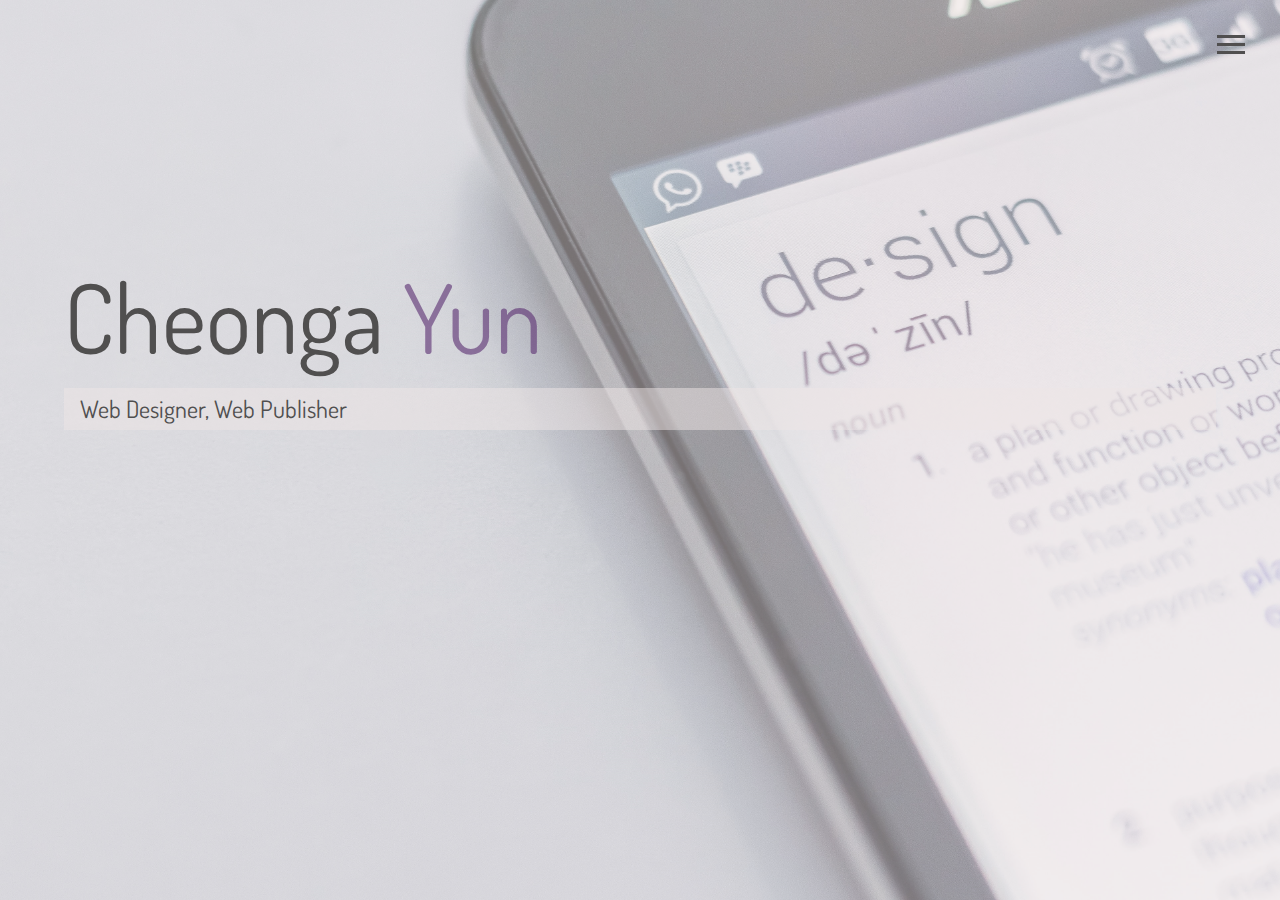
<file: index.html>
<!DOCTYPE html>
<html lang="en">
  <head>
    <meta charset="UTF-8" />
    <meta name="viewport" content="width=device-width, initial-scale=1.0" />
    <meta http-equiv="X-UA-Compatible" content="ie=edge" />
    <link
      rel="stylesheet"
      href="https://use.fontawesome.com/releases/v5.3.1/css/all.css"
      integrity="sha384-mzrmE5qonljUremFsqc01SB46JvROS7bZs3IO2EmfFsd15uHvIt+Y8vEf7N7fWAU"
      crossorigin="anonymous"
    />
    <link rel="shortcut icon" type="image/png" href="img/favi.png" />
    <link rel="stylesheet" href="css/main.css" />
    <title>Welcome To My Portfolio</title>
  </head>

  <body id="bg-img">
    <!-- <div class="overlay"></div> -->
    <header>
      <div class="menu-btn">
        <div class="btn-line"></div>
        <div class="btn-line"></div>
        <div class="btn-line"></div>
      </div>

      <nav class="menu">
        <div class="menu-branding"><div class="portrait"></div></div>
        <ul class="menu-nav">
          <li class="nav-item current">
            <a href="/" class="nav-link">Home</a>
          </li>
          <li class="nav-item">
            <a href="about.html" class="nav-link">About me</a>
          </li>
          <li class="nav-item">
            <a href="work.html" class="nav-link">My Work</a>
          </li>
          <li class="nav-item">
            <a href="contact.html" class="nav-link">How To Reach Me</a>
          </li>
        </ul>
      </nav>
    </header>

    <main id="home">
      <h1 class="lg-heading">
        Cheonga <span class="text-secondary">Yun</span>
      </h1>
      <h2 class="sm-heading">Web Designer, Web Publisher</h2>
      <div class="icons">
        <!-- <a href="#!"> <i class="fab fa-twitter fa-2x"></i> </a> -->
        <!-- <a href="#!"> <i class="fab fa-facebook fa-2x"></i> </a> -->
        <!-- <a href="#!"> <i class="fab fa-linkedin fa-2x"></i> </a> -->
        <a href="https://github.com/1shining1">
          <i class="fab fa-github fa-2x"></i>
        </a>
      </div>
    </main>

    <script src="js/main.js"></script>
  </body>
</html>
</file>
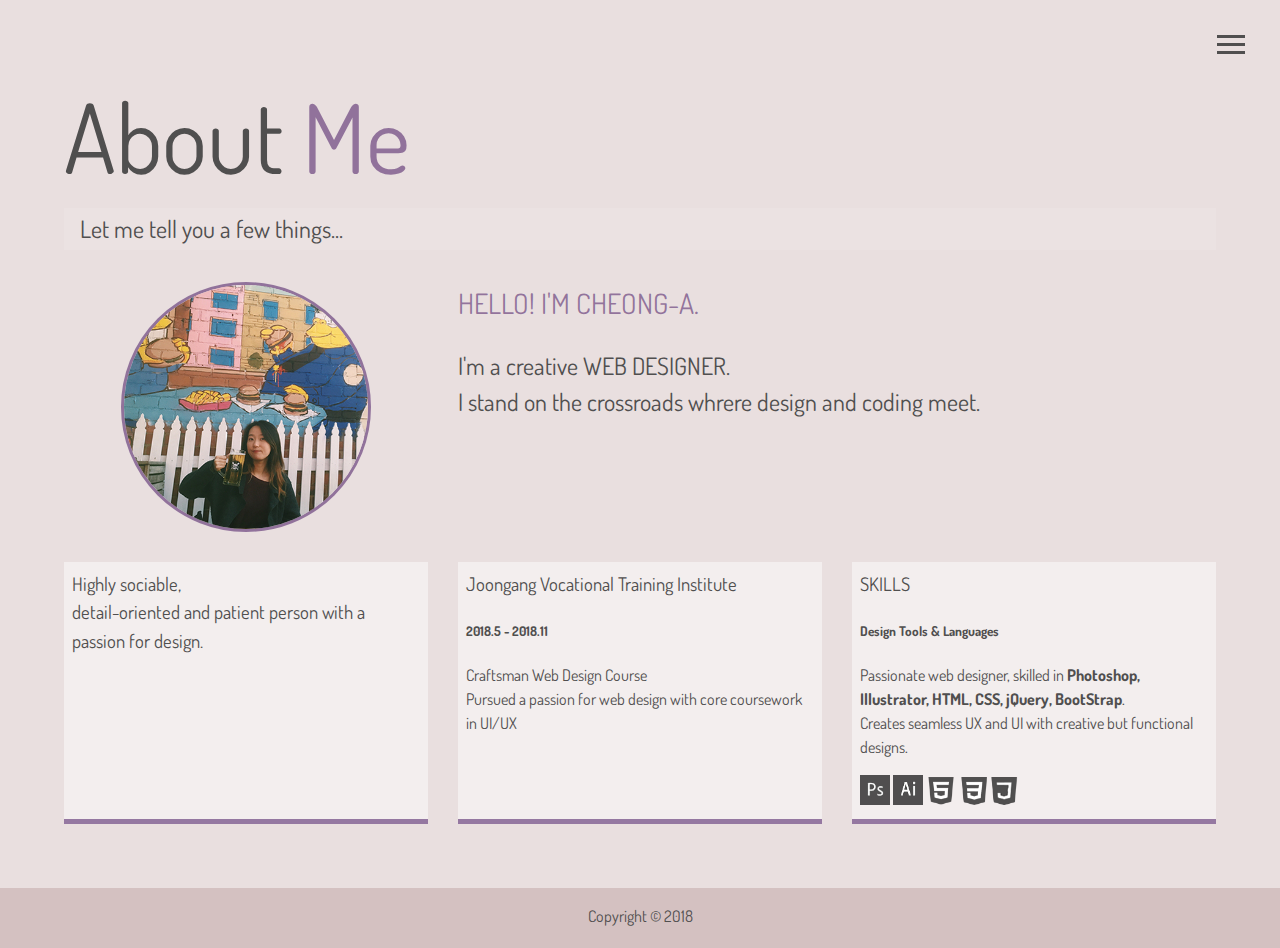
<file: about.html>
<!DOCTYPE html>
<html lang="en">
  <head>
    <meta charset="UTF-8" />
    <meta name="viewport" content="width=device-width, initial-scale=1.0" />
    <meta http-equiv="X-UA-Compatible" content="ie=edge" />
    <link
      rel="stylesheet"
      href="https://use.fontawesome.com/releases/v5.3.1/css/all.css"
      integrity="sha384-mzrmE5qonljUremFsqc01SB46JvROS7bZs3IO2EmfFsd15uHvIt+Y8vEf7N7fWAU"
      crossorigin="anonymous"
    />
    <link rel="shortcut icon" type="image/png" href="img/favi.png" />
    <link rel="stylesheet" href="css/main.css" />
    <title>About Me</title>
  </head>

  <body>
    <!-- <div class="overlay"></div> -->
    <header>
      <div class="menu-btn">
        <div class="btn-line"></div>
        <div class="btn-line"></div>
        <div class="btn-line"></div>
      </div>

      <nav class="menu">
        <div class="menu-branding"><div class="portrait"></div></div>
        <ul class="menu-nav">
          <li class="nav-item">
            <a href="index.html" class="nav-link">Home</a>
          </li>
          <li class="nav-item current">
            <a href="about.html" class="nav-link">About me</a>
          </li>
          <li class="nav-item">
            <a href="work.html" class="nav-link">My Work</a>
          </li>
          <li class="nav-item">
            <a href="contact.html" class="nav-link">How To Reach Me</a>
          </li>
        </ul>
      </nav>
    </header>

    <main id="about">
      <h1 class="lg-heading">About <span class="text-secondary">Me</span></h1>
      <h2 class="sm-heading">Let me tell you a few things...</h2>

      <div class="about-info">
        <img src="img/portrait.jpg" alt="Cheonga Yun" class="bio-image" />
        <div class="bio">
          <h3 class="text-secondary">HELLO! I'M CHEONG-A.</h3>
          <p>
            I'm a creative WEB DESIGNER. <br />I stand on the crossroads whrere
            design and coding meet.
            <!--
              I'M A CREATIVE WEB DESIGNER. <br />
              I STAND ON THE CROSSROADS WHERE DESIGN AND CODING MEET.
            -->
            <!-- I STAND ON A SWEET SPOT WHERE DESIGN & CODE INTERSECTS. -->
          </p>
        </div>

        <div class="job job-1">
          <h3>
            Highly sociable,<br />
            detail-oriented and patient person with a passion for design.
          </h3>
          <!--
            <h5>2018.5 - 2018.11</h5>
            <p></p>
          -->
        </div>

        <div class="job job-2">
          <h3>Joongang Vocational Training Institute</h3>
          <h5>2018.5 - 2018.11</h5>
          <p>
            Craftsman Web Design Course <br />
            Pursued a passion for web design with core coursework in UI/UX
          </p>
        </div>

        <div class="job job-3">
          <h3>SKILLS</h3>
          <h5>Design Tools & Languages</h5>
          <p>
            Passionate web designer, skilled in
            <strong>Photoshop, Illustrator, HTML, CSS, jQuery, BootStrap</strong
            >. <br />
            Creates seamless UX and UI with creative but functional designs.
          </p>
          <img src="img/ps_80.jpg" alt="" /> <img src="img/ai_80.jpg" alt="" />
          <img src="img/html_80.png" alt="" />
          <img src="img/css_80.png" alt="" /><img src="img/js_80.png" alt="" />
        </div>
      </div>
    </main>
    <footer id="main-footer">Copyright &copy; 2018</footer>

    <script src="js/main.js"></script>
  </body>
</html>
</file>
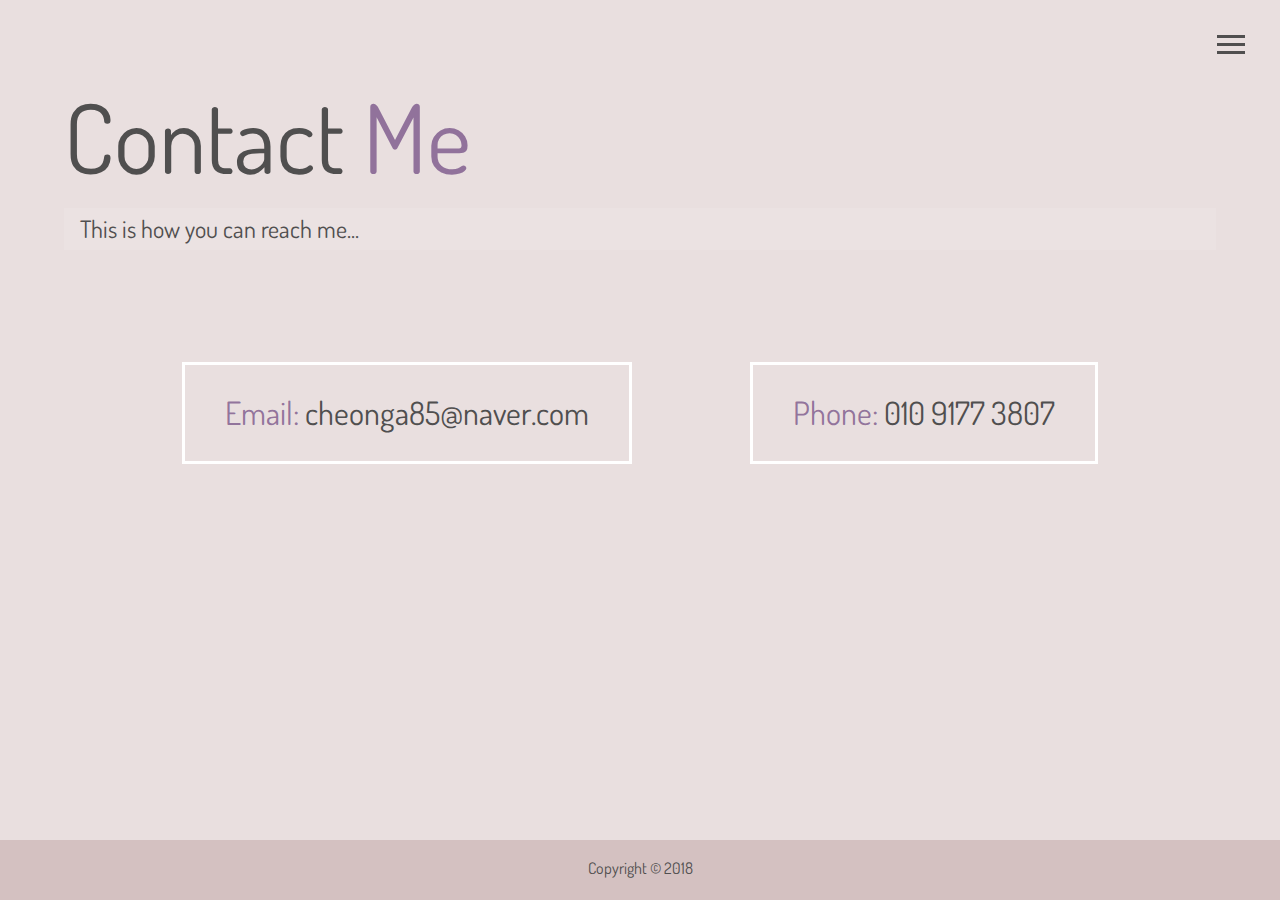
<file: contact.html>
<!DOCTYPE html>
<html lang="en">
  <head>
    <meta charset="UTF-8" />
    <meta name="viewport" content="width=device-width, initial-scale=1.0" />
    <meta http-equiv="X-UA-Compatible" content="ie=edge" />
    <link
      rel="stylesheet"
      href="https://use.fontawesome.com/releases/v5.3.1/css/all.css"
      integrity="sha384-mzrmE5qonljUremFsqc01SB46JvROS7bZs3IO2EmfFsd15uHvIt+Y8vEf7N7fWAU"
      crossorigin="anonymous"
    />
    <link rel="shortcut icon" type="image/png" href="img/favi.png" />
    <link rel="stylesheet" href="css/main.css" />
    <title>Contact Me</title>
  </head>

  <body>
    <!-- <div class="overlay"></div> -->
    <header>
      <div class="menu-btn">
        <div class="btn-line"></div>
        <div class="btn-line"></div>
        <div class="btn-line"></div>
      </div>

      <nav class="menu">
        <div class="menu-branding"><div class="portrait"></div></div>
        <ul class="menu-nav">
          <li class="nav-item">
            <a href="index.html" class="nav-link">Home</a>
          </li>
          <li class="nav-item">
            <a href="about.html" class="nav-link">About me</a>
          </li>
          <li class="nav-item">
            <a href="work.html" class="nav-link">My Work</a>
          </li>
          <li class="nav-item current">
            <a href="contact.html" class="nav-link">How To Reach Me</a>
          </li>
        </ul>
      </nav>
    </header>

    <main id="contact">
      <h1 class="lg-heading">Contact <span class="text-secondary">Me</span></h1>
      <h2 class="sm-heading">This is how you can reach me...</h2>

      <div class="boxes">
        <div>
          <span class="text-secondary">Email: </span> cheonga85@naver.com
        </div>
        <div><span class="text-secondary">Phone: </span> 010 9177 3807</div>
        <!--
          <div>
            <span class="text-secondary">Address: </span> 50 Main st Boston MA
            02101
          </div>
        -->
      </div>
    </main>
    <footer id="main-footer">Copyright &copy; 2018</footer>

    <script src="js/main.js"></script>
  </body>
</html>
</file>
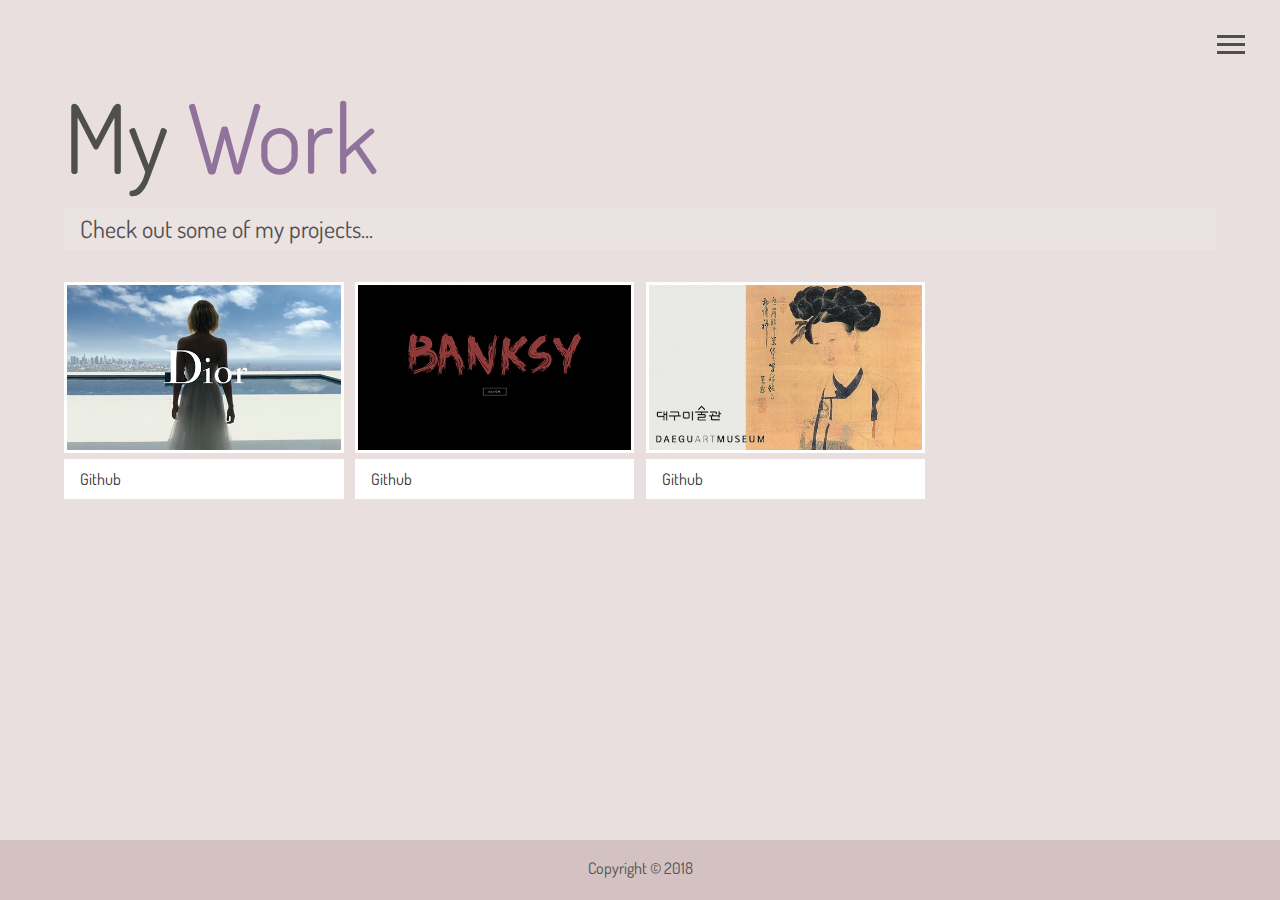
<file: work.html>
<!DOCTYPE html>
<html lang="en">
  <head>
    <meta charset="UTF-8" />
    <meta name="viewport" content="width=device-width, initial-scale=1.0" />
    <meta http-equiv="X-UA-Compatible" content="ie=edge" />
    <link
      rel="stylesheet"
      href="https://use.fontawesome.com/releases/v5.3.1/css/all.css"
      integrity="sha384-mzrmE5qonljUremFsqc01SB46JvROS7bZs3IO2EmfFsd15uHvIt+Y8vEf7N7fWAU"
      crossorigin="anonymous"
    />
    <link rel="shortcut icon" type="image/png" href="img/favi.png" />
    <link rel="stylesheet" href="css/main.css" />
    <title>View My Work</title>
  </head>

  <body>
    <!-- <div class="overlay"></div> -->
    <header>
      <div class="menu-btn">
        <div class="btn-line"></div>
        <div class="btn-line"></div>
        <div class="btn-line"></div>
      </div>

      <nav class="menu">
        <div class="menu-branding"><div class="portrait"></div></div>
        <ul class="menu-nav">
          <li class="nav-item">
            <a href="index.html" class="nav-link">Home</a>
          </li>
          <li class="nav-item">
            <a href="about.html" class="nav-link">About me</a>
          </li>
          <li class="nav-item current">
            <a href="work.html" class="nav-link">My Work</a>
          </li>
          <li class="nav-item">
            <a href="contact.html" class="nav-link">How To Reach Me</a>
          </li>
        </ul>
      </nav>
    </header>

    <main id="work">
      <h1 class="lg-heading">My <span class="text-secondary">Work</span></h1>
      <h2 class="sm-heading">Check out some of my projects...</h2>

      <div class="projects">
        <div class="item">
          <a href=" https://1shining1.github.io/portfoilio_dior/">
            <img src="img/projects/dior.jpg" alt="Project" />
          </a>
          <!--
            <a href="#" class="btn-light"> <i class="fas fa-eye"></i>Project </a>
          -->
          <a
            href="https://github.com/1shining1/portfoilio_dior"
            class="btn-light"
          >
            <i class="fab fa-github"></i> Github
          </a>
        </div>
        <div class="item">
          <a href="https://1shining1.github.io/portfolio_banksy/">
            <img src="img/projects/banksy.jpg" alt="Project" />
          </a>
          <!--
            <a href="#" class="btn-light"> <i class="fas fa-eye"></i>Project </a>
          -->
          <a
            href="https://github.com/1shining1/portfolio_banksy"
            class="btn-light"
          >
            <i class="fab fa-github"></i> Github
          </a>
        </div>
        <div class="item">
          <a href="https://1shining1.github.io/daegu_art_museum/">
            <img src="img/projects/daegu_museum.jpg" alt="Project" />
          </a>
          <!--
            <a href="#" class="btn-light"> <i class="fas fa-eye"></i>Project </a>
          -->
          <a
            href="https://github.com/1shining1/daegu_art_museum"
            class="btn-light"
          >
            <i class="fab fa-github"></i> Github
          </a>
        </div>

        <!--
          <div class="item">
            <a href="#!"> <img src="img/projects/tumblr.jpg" alt="Project" /> </a>
            <a href="#" class="btn-light">
              <i class="fab fa-github"></i> Github
            </a>
          </div>
        -->
      </div>
    </main>
    <footer id="main-footer">Copyright &copy; 2018</footer>

    <script src="js/main.js"></script>
  </body>
</html>
</file>
<file: css/main.css>
@import url("https://fonts.googleapis.com/css?family=Dosis|Roboto");
.menu-btn {
  position: absolute;
  z-index: 3;
  right: 35px;
  top: 35px;
  cursor: pointer;
  transition: all 0.5s ease-out; }
  .menu-btn .btn-line {
    width: 28px;
    height: 3px;
    margin: 0 0 5px 0;
    background: #504f4f;
    transition: all 0.5s ease-out; }
  .menu-btn.close {
    transform: rotate(180deg); }
    .menu-btn.close .btn-line:nth-child(1) {
      transform: rotate(45deg) translate(5px, 5px); }
    .menu-btn.close .btn-line:nth-child(2) {
      opacity: 0; }
    .menu-btn.close .btn-line:nth-child(3) {
      transform: rotate(-45deg) translate(7px, -6px); }

.menu {
  position: fixed;
  top: 0;
  width: 100%;
  opacity: 0.9;
  visibility: hidden; }
  .menu.show {
    visibility: visible; }
  .menu-branding, .menu-nav {
    display: flex;
    flex-flow: column wrap;
    align-items: center;
    justify-content: center;
    float: left;
    width: 50%;
    height: 100vh;
    overflow: hidden; }
  .menu-nav {
    margin: 0;
    padding: 0;
    background: #dfd0d0;
    list-style: none;
    transform: translate3d(0, -100%, 0);
    transition: all 0.5s ease-out; }
    .menu-nav.show {
      transform: translate3d(0, 0, 0); }
  .menu-branding {
    background: #e9dfdf;
    transform: translate3d(0, 100%, 0);
    transition: all 0.5s ease-out; }
    .menu-branding.show {
      transform: translate3d(0, 0, 0); }
    .menu-branding .portrait {
      width: 250px;
      height: 250px;
      background: url("../img/portrait.jpg") center/cover;
      border-radius: 50%;
      border: solid 3px rgba(95, 52, 116, 0.637); }
  .menu .nav-item {
    transform: translate3d(600px, 0, 0);
    transition: all 0.5s ease-out; }
    .menu .nav-item.show {
      transform: translate3d(0, 0, 0); }
    .menu .nav-item.current > a {
      color: rgba(95, 52, 116, 0.637); }
  .menu .nav-link {
    display: inline-block;
    position: relative;
    font-size: 30px;
    text-transform: uppercase;
    padding: 1rem 0;
    font-weight: 300;
    color: #504f4f;
    text-decoration: none;
    transition: all 0.5s ease-out; }
    .menu .nav-link:hover {
      color: rgba(95, 52, 116, 0.637); }

.nav-item:nth-child(1) {
  transition-delay: 0.1s; }

.nav-item:nth-child(2) {
  transition-delay: 0.2s; }

.nav-item:nth-child(3) {
  transition-delay: 0.3s; }

.nav-item:nth-child(4) {
  transition-delay: 0.4s; }

* {
  box-sizing: border-box; }

body {
  background: #e9dfdf;
  color: #504f4f;
  height: 100%;
  margin: 0;
  font-family: "Dosis", sans-serif;
  line-height: 1.5; }
  body#bg-img {
    background: url(../img/bg01.jpg);
    background-attachment: fixed;
    background-size: cover; }
    body#bg-img:after {
      content: "";
      position: absolute;
      top: 0;
      right: 0;
      width: 100%;
      height: 100%;
      z-index: -1;
      background: rgba(233, 223, 223, 0.5); }

h1,
h2,
h3 {
  margin: 0;
  font-weight: 400; }
  h1.lg-heading,
  h2.lg-heading,
  h3.lg-heading {
    font-size: 6rem; }
  h1.sm-heading,
  h2.sm-heading,
  h3.sm-heading {
    margin-bottom: 2rem;
    padding: 0.2rem 1rem;
    background: rgba(237, 229, 229, 0.5); }

a {
  color: #fff;
  text-decoration: none; }

header {
  position: fixed;
  z-index: 2;
  width: 100%; }

.text-secondary {
  color: rgba(95, 52, 116, 0.637); }

main {
  padding: 4rem;
  min-height: calc(100vh - 60px); }
  main .icons {
    margin-top: 1rem; }
    main .icons a {
      padding: 0.4rem; }
      main .icons a:hover {
        color: rgba(95, 52, 116, 0.637);
        transition: all 0.5s ease-out; }
  main#home {
    overflow: hidden; }
    main#home h1 {
      margin-top: 20vh; }

.about-info {
  display: grid;
  grid-gap: 30px;
  grid-template-areas: "bioimage bio bio" "job1 job2 job3";
  grid-template-columns: repeat(3, 1fr); }
  .about-info .bio-image {
    grid-area: bioimage;
    margin: auto;
    border-radius: 50%;
    border: rgba(95, 52, 116, 0.637) 3px solid;
    width: 250px;
    height: 250px; }
  .about-info .bio {
    grid-area: bio;
    font-size: 1.5rem; }
  .about-info .job-1 {
    grid-area: job1; }
  .about-info .job-2 {
    grid-area: job2; }
  .about-info .job-3 {
    grid-area: job3; }
    .about-info .job-3 img {
      width: 30px; }
  .about-info .job {
    background: #f3eeee;
    padding: 0.5rem;
    border-bottom: rgba(95, 52, 116, 0.637) 5px solid; }

.projects {
  display: grid;
  grid-gap: 0.7rem;
  grid-template-columns: repeat(3, 1fr); }
  .projects img {
    width: 100%;
    border: 3px #fff solid; }
    .projects img:hover {
      opacity: 0.5;
      border-color: rgba(95, 52, 116, 0.637);
      transition: all 0.5s ease-out; }

.boxes {
  display: flex;
  flex-wrap: wrap;
  justify-content: space-evenly;
  align-items: center;
  margin-top: 7rem; }
  .boxes div {
    font-size: 2rem;
    border: 3px #fff solid;
    padding: 1.5rem 2.5rem;
    margin-bottom: 1rem;
    transition: all 0.5s ease-out; }
    .boxes div:hover {
      background: rgba(95, 52, 116, 0.637);
      color: #fff; }
      .boxes div:hover span {
        color: #fff; }

.btn, .btn-light {
  display: block;
  padding: 0.5rem 1rem;
  border: 0;
  margin-bottom: 0.3rem; }
  .btn:hover, .btn-light:hover {
    background: rgba(95, 52, 116, 0.637);
    color: #fff; }

.btn-light {
  background: white;
  color: #333; }

#main-footer {
  text-align: center;
  padding: 1rem;
  background: #d4c1c1;
  color: #504f4f;
  height: 60px; }

@media screen and (min-width: 1171px) {
  .projects {
    grid-template-columns: repeat(4, 1fr); } }

@media screen and (min-width: 769px) and (max-width: 1170px) {
  .projects {
    grid-template-columns: repeat(3, 1fr); } }

@media screen and (max-width: 768px) {
  main {
    align-items: center;
    text-align: center; }
    main .lg-heading {
      line-height: 1;
      margin-bottom: 1rem; }
  ul.menu-nav,
  div.menu-branding {
    float: none;
    width: 100%;
    min-height: 0; }
    ul.menu-nav.show,
    div.menu-branding.show {
      transform: translate3d(0, 0, 0); }
  .menu-nav {
    height: 75vh;
    transform: translate3d(-100%, 0, 0);
    font-size: 24px; }
  .menu-branding {
    height: 25vh;
    transform: translate3d(100%, 0, 0); }
    .menu-branding .portrait {
      background: url("../img/portrait.jpg") center/cover;
      width: 150px;
      height: 150px; }
  .about-info {
    grid-template-areas: "bioimage" "bio" "job1" "job2" "job3";
    grid-template-columns: 1fr; }
  .projects {
    grid-template-columns: repeat(2, 1fr); } }

@media screen and (max-width: 500px) {
  main#home h1 {
    margin-top: 10vh; }
  .projects {
    grid-template-columns: 1fr; } }
</file>
